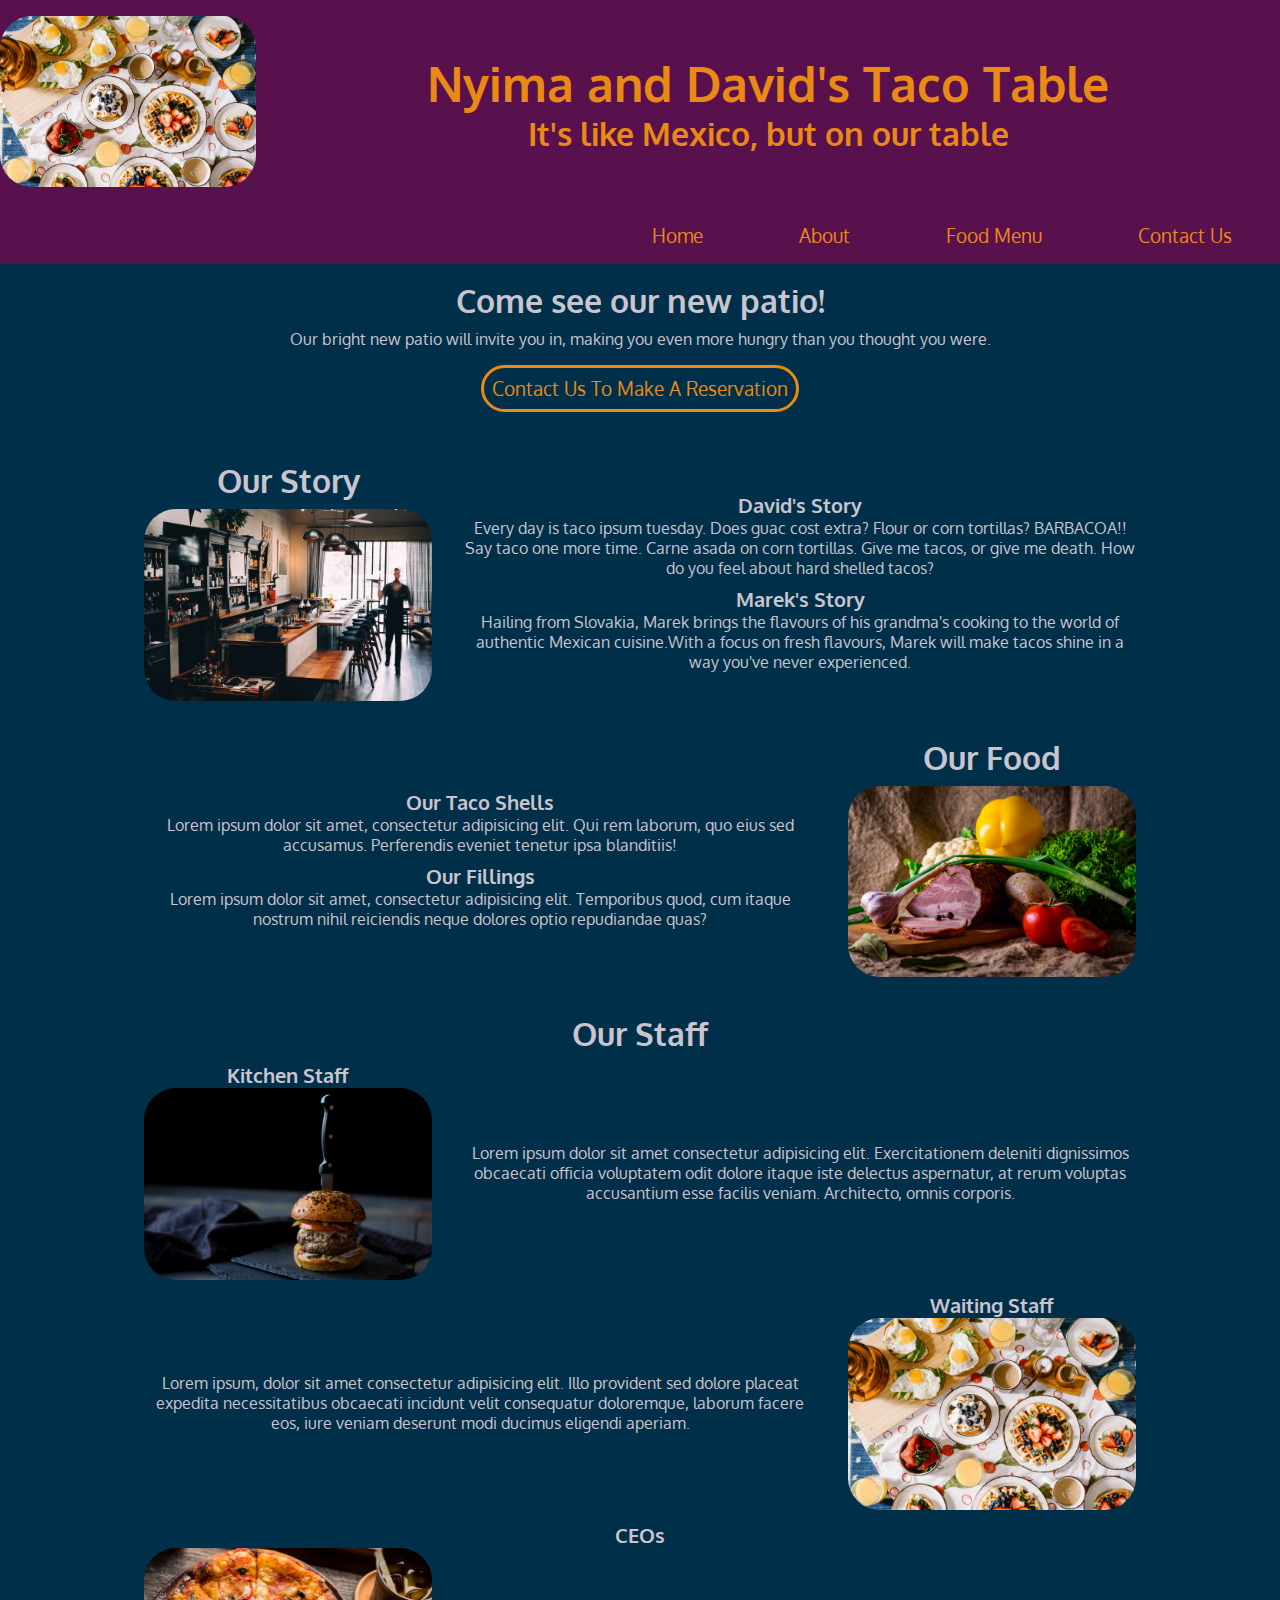
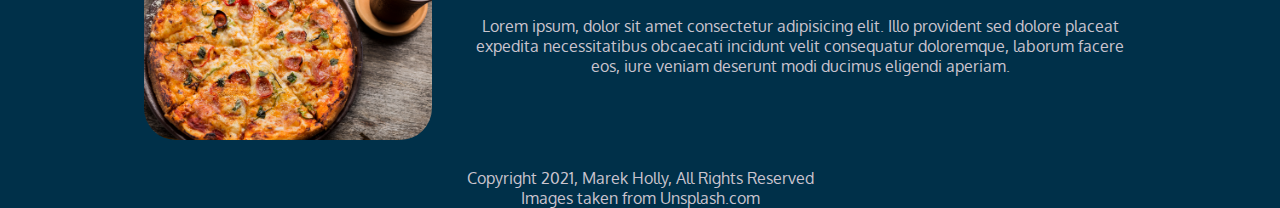
<file: index.html>
<!DOCTYPE html>
<html>
    <head>
        <!-- The head holds meta information about our site -->
        <meta charset="UTF-8">
        <meta http-equiv="X-UA-Compatible" content="IE=edge">
        <meta name="viewport" content="width=device-width, initial-scale=1.0">
        <title>Marek and David's Taco Table</title>
        <meta name="description" content="A Mexican fusion restaurant, combining European and Asian influences into Mexican favorites.">
        <link rel="preconnect" href="https://fonts.googleapis.com">
        <link rel="preconnect" href="https://fonts.gstatic.com" crossorigin>
        <link href="https://fonts.googleapis.com/css2?family=Oxygen:wght@300;400;700&display=swap" rel="stylesheet">
        <link rel="stylesheet" href="Styles/style.css">
    </head>
    <body>
        <!-- The body holds all of the content that the user sees -->
        <header class="flex">
            <div class="logo">
                <img class="logo-image" src="Images/dessert.jpg" alt="logo">
            </div>
            <div class="heading">
                <h1>Nyima and David's Taco Table</h1>
                <h2>It's like Mexico, but on our table</h2>
            </div>
            <div class="toggle-button">
                <p>=</p>
            </div>
        </header>
        <nav class="visible">
            <ul class="nav-list">
                <li class="nav-item">
                    <a href="#" class="nav-link">Home</a>
                </li>
                <li class="nav-item">
                    <a href="#click-here" class="nav-link">About</a>
                </li>
                <li class="nav-item">
                    <a href="menu.html" class="nav-link">Food Menu</a>
                </li>
                <li class="nav-item">
                    <a href="#" class="nav-link">Contact Us</a>
                </li>
            </ul>
        </nav>
        <main>
            <section>
                <h2 class="cta-header">Come see our new patio!</h2>
                <p>Our bright new patio will invite you in, making you even more hungry than you thought you were.</p>
                <a href="#" class="cta-button">Contact Us To Make A Reservation</a>
            </section>
            <section class="section-flex">
                <div class="left-flex">
                    <h2>Our Story</h2>
                    <img src="Images/staff.jpg" alt="some staff walking around a restaurant">
                </div>
                <div class="right-flex">
                    <article>
                        <h3>David's Story</h3>
                        <p>Every day is taco ipsum tuesday. Does guac cost extra? Flour or corn tortillas? BARBACOA!! Say taco one more time. Carne asada on corn tortillas. Give me tacos, or give me death. How do you feel about hard shelled tacos?</p>
                    </article>
                    <article>
                        <h3>Marek's Story</h3>
                        <p>Hailing from Slovakia, Marek brings the flavours of his grandma's cooking to the world of authentic Mexican cuisine.With a focus on fresh flavours, Marek will make tacos shine in a way you've never experienced.</p>
                    </article>
                </div>
            </section>
            <section class="section-flex reverse-flex">
                <div class="left-flex">
                    <h2>Our Food</h2>
                    <img src="Images/meat_veggies.jpg" alt="some meat and veggies">
                </div>
                <div class="right-flex">
                    <article>
                        <h3>Our Taco Shells</h3>
                        <p>Lorem ipsum dolor sit amet, consectetur adipisicing elit. Qui rem laborum, quo eius sed accusamus. Perferendis eveniet tenetur ipsa blanditiis!</p>
                    </article>
                    <article>
                        <h3>Our Fillings</h3>
                        <p>Lorem ipsum dolor sit amet, consectetur adipisicing elit. Temporibus quod, cum itaque nostrum nihil reiciendis neque dolores optio repudiandae quas?</p>
                    </article>
                </div>
            </section>
            <section>
                <h2>Our Staff</h2>
                <article id="click-here" class="flex">
                    <div class="left-flex">
                        <h3>Kitchen Staff</h3>
                        <img src="Images/burger_plank.jpg" alt="burger on a plank">
                    </div>
                    <p class="right-flex">Lorem ipsum dolor sit amet consectetur adipisicing elit. Exercitationem deleniti dignissimos obcaecati officia voluptatem odit dolore itaque iste delectus aspernatur, at rerum voluptas accusantium esse facilis veniam. Architecto, omnis corporis.</p>
                </article>
                <article class="flex reverse-flex">
                    <div class="left-flex">
                        <h3>Waiting Staff</h3>
                        <img src="Images/dessert.jpg" alt="dessert plates">
                    </div>
                    <p class="right-flex">Lorem ipsum, dolor sit amet consectetur adipisicing elit. Illo provident sed dolore placeat expedita necessitatibus obcaecati incidunt velit consequatur doloremque, laborum facere eos, iure veniam deserunt modi ducimus eligendi aperiam.</p>
                </article>
                <article>
                    <h3>CEOs</h3>
                    <div class="flex">
                        <div class="left-flex">
                            <img src="Images/pizza.jpg" alt="pizza">
                        </div>
                        <p class="right-flex">Lorem ipsum, dolor sit amet consectetur adipisicing elit. Illo provident sed dolore placeat expedita necessitatibus obcaecati incidunt velit consequatur doloremque, laborum facere eos, iure veniam deserunt modi ducimus eligendi aperiam.</p>
                    </div>
                </article>
            </section>
        </main>
        <footer>
            <p>Copyright 2021, Marek Holly, All Rights Reserved</p>
            <p>Images taken from Unsplash.com</p>
        </footer>
    </body>
    <script src="Scripts/script.js"></script>
</html>
</file>
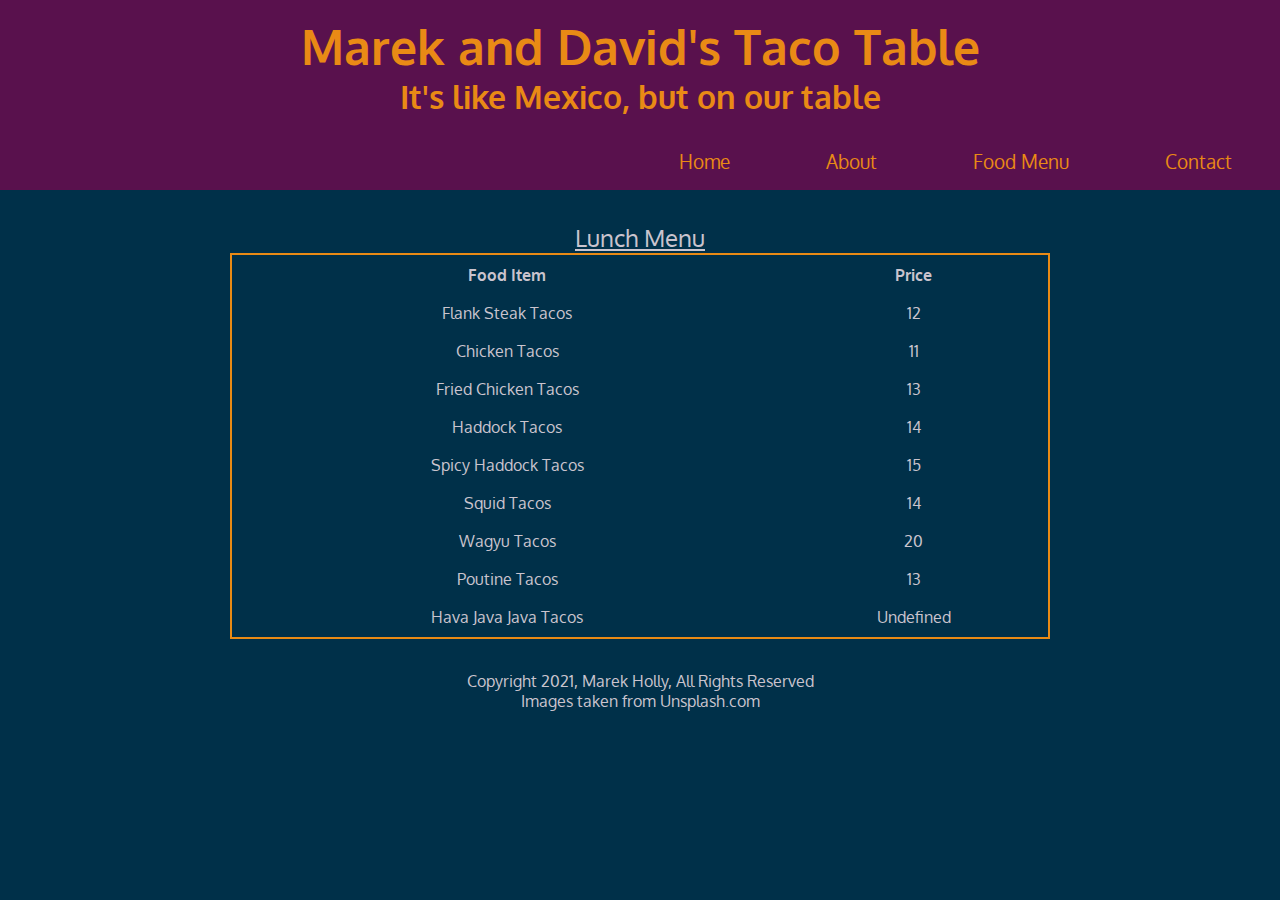
<file: menu.html>
<!DOCTYPE html>
<html lang="en">
<head>
    <meta charset="UTF-8">
    <meta http-equiv="X-UA-Compatible" content="IE=edge">
    <meta name="viewport" content="width=device-width, initial-scale=1.0">
    <title>Marek and David's Menu</title>
    <meta name="description" content="A Mexican fusion restaurant, combining European and Asian influences into Mexican favorites.">
    <link rel="preconnect" href="https://fonts.googleapis.com">
    <link rel="preconnect" href="https://fonts.gstatic.com" crossorigin>
    <link href="https://fonts.googleapis.com/css2?family=Oxygen:wght@300;400;700&display=swap" rel="stylesheet">
    <link rel="stylesheet" href="Styles/style.css">
</head>
<body>
    <header>
        <h1>Marek and David's Taco Table</h1>
        <h2>It's like Mexico, but on our table</h2>
    </header>
    <nav>
        <!-- ul.nav-list>li.nav-item*4>a.nav-link -->
        <ul class="nav-list">
            <li class="nav-item">
                <a href="index.html" class="nav-link">Home</a>
            </li>
            <li class="nav-item">
                <a href="#" class="nav-link">About</a>
            </li>
            <li class="nav-item">
                <a href="#" class="nav-link">Food Menu</a>
            </li>
            <li class="nav-item">
                <a href="#" class="nav-link">Contact</a>
            </li>
        </ul>
    </nav>
    <main>
        <section class="lunch-menu">
            <table>
                <caption>Lunch Menu</caption>
                <tr>
                    <th>Food Item</th>
                    <th>Price</th>
                </tr>
                <tr>
                    <td>Flank Steak Tacos</td>
                    <td>12</td>
                </tr>
                <tr>
                    <td>Chicken Tacos</td>
                    <td>11</td>
                </tr>
                <tr>
                    <td>Fried Chicken Tacos</td>
                    <td>13</td>
                </tr>
                <tr>
                    <td>Haddock Tacos</td>
                    <td>14</td>
                </tr>
                <tr>
                    <td>Spicy Haddock Tacos</td>
                    <td>15</td>
                </tr>
                <tr>
                    <td>Squid Tacos</td>
                    <td>14</td>
                </tr>
                <tr>
                    <td>Wagyu Tacos</td>
                    <td>20</td>
                </tr>
                <tr>
                    <td>Poutine Tacos</td>
                    <td>13</td>
                </tr>
                <tr>
                    <td>Hava Java Java Tacos</td>
                    <td>Undefined</td>
                </tr>
            </table>
        </section>
    </main>
    <footer>
        <p>Copyright 2021, Marek Holly, All Rights Reserved</p>
        <p>Images taken from Unsplash.com</p>
    </footer>
</body>
</html>
</file>
<file: Styles/style.css>
/* This is my main CSS style document */

/* CSS Reset */

* {
    margin:0;
    padding:0;
    font-size:100%;
    box-sizing:border-box;
}

header, nav, main, section, article, footer {
    display:block;
}

ul {
    list-style: none;
}

a {
    text-decoration:none;
    color:black;
    display: inline-block;
}

img {
    width:25%;
}

/* Global Styles */

body {
    font-family: "Oxygen", sans-serif;
    background-color: #003049;
    color: #cac4ce;
    text-align: center;
}

/* Header Styles */

header {
    background-color: #59114d;
    color: #e98a15;
    padding: 1rem 0;
}

h1 {
    font-size: 3rem;
}

h2 {
    font-size: 2rem;
}

.toggle-button {
    display: none;
}

/* Nav Styles */

nav {
    background-color: #59114d;
}

.nav-list {
    display: flex;
    justify-content: flex-end;
    height: auto;
}

.nav-link {
    color: #e98a15;
    font-size: 1.2rem;
    padding:1rem 3rem;
    /* margin-block is the same as margin-top and margin-bottom */
    /* margin-inline is the same as margin-left and margin-right */
    /* this is assuming the direction of content is left to right */
    /* if direction is changed to top to bottom, margin-block and margin-inline will switch places */
    transition: color 500ms ease-in-out, background-color 500ms ease-in-out;
}

.nav-link:hover {
    color: #ebb36f;
    background-color: #4b063f;
}

/* Section Styles */

section {
    padding: 1rem 10%;
}

section h2 {
    margin-bottom: 0.5rem;
}

.section-flex {
    display: flex;
    align-items: center;
}

.left-flex {
    width: 30%;
    margin: 0 1rem;
}

.right-flex {
    width: 70%;
    margin: 0 1rem;
}

.section-flex img {
    width: 100%;
}

article {
    margin: 0.5rem 0;
}

.flex img {
    width: 100%;
}

h3 {
    font-size: 1.25rem;
}

img {
    border-radius:2rem;
    pointer-events: none;
}

.cta-button {
    font-size: 1.2rem;
    color: #e98a15;
    padding: 0.5rem;
    border: 0.1875rem solid #e98a15;
    border-radius: 2rem;
    margin: 1rem auto;
    transition: color 250ms ease-in-out, background-color 250ms ease-in-out;
}

.cta-button:hover {
    background-color: #e98a15;
    color: #003049;
}

/* Table Styles */

table {
    width: 80%;
    margin: 1rem auto;
    border: 2px solid #e98a15;
}

caption{
    font-size: 1.5rem;
    text-decoration: underline;
}

th,td {
    padding: 0.5rem 0;
}

th:hover,
td:hover {
    color: #e98a15;
}

/* Logo Styles */

.logo {
    width: 20%;
}

.logo-image {
    width: 100%;
}

.heading {
    width: 80%;
}

/* Utility Classes */

.red-font {
    color: red;
}

.flex {
    display: flex;
    align-items: center;
}

.reverse-flex {
    flex-direction: row-reverse;
}

/* Media Queries */
@media screen and (max-width: 426px) {
    /* any CSS rule in here will only effect devices with screens smaller than 426px */
    h1 {
        font-size: 1rem;
    }

    header h2 {
        font-size: 0.8rem;
    }

    .logo {
        padding: 0.5rem;
        width: 25%;
    }

    .header {
        width: 75%;
    }

    nav {
        height: 0;
        overflow: hidden;
        transition: height 500ms ease-in-out;
    }

    .visible {
        height: 100vh;
    }

    .nav-list {
        flex-direction: column;
    }

    .nav-link {
        font-size: 1rem;
        width: 100%;
    }

    .cta-button {
        font-size: 1rem;
    }

    .section-flex {
        flex-direction: column;
    }

    .left-flex,
    .right-flex {
        width: 100%;
        margin: 0;
    }

    .toggle-button {
        display: block;
        cursor: pointer;
        padding: 0 2rem;
        font-size: 2rem;
    }
}
</file>
